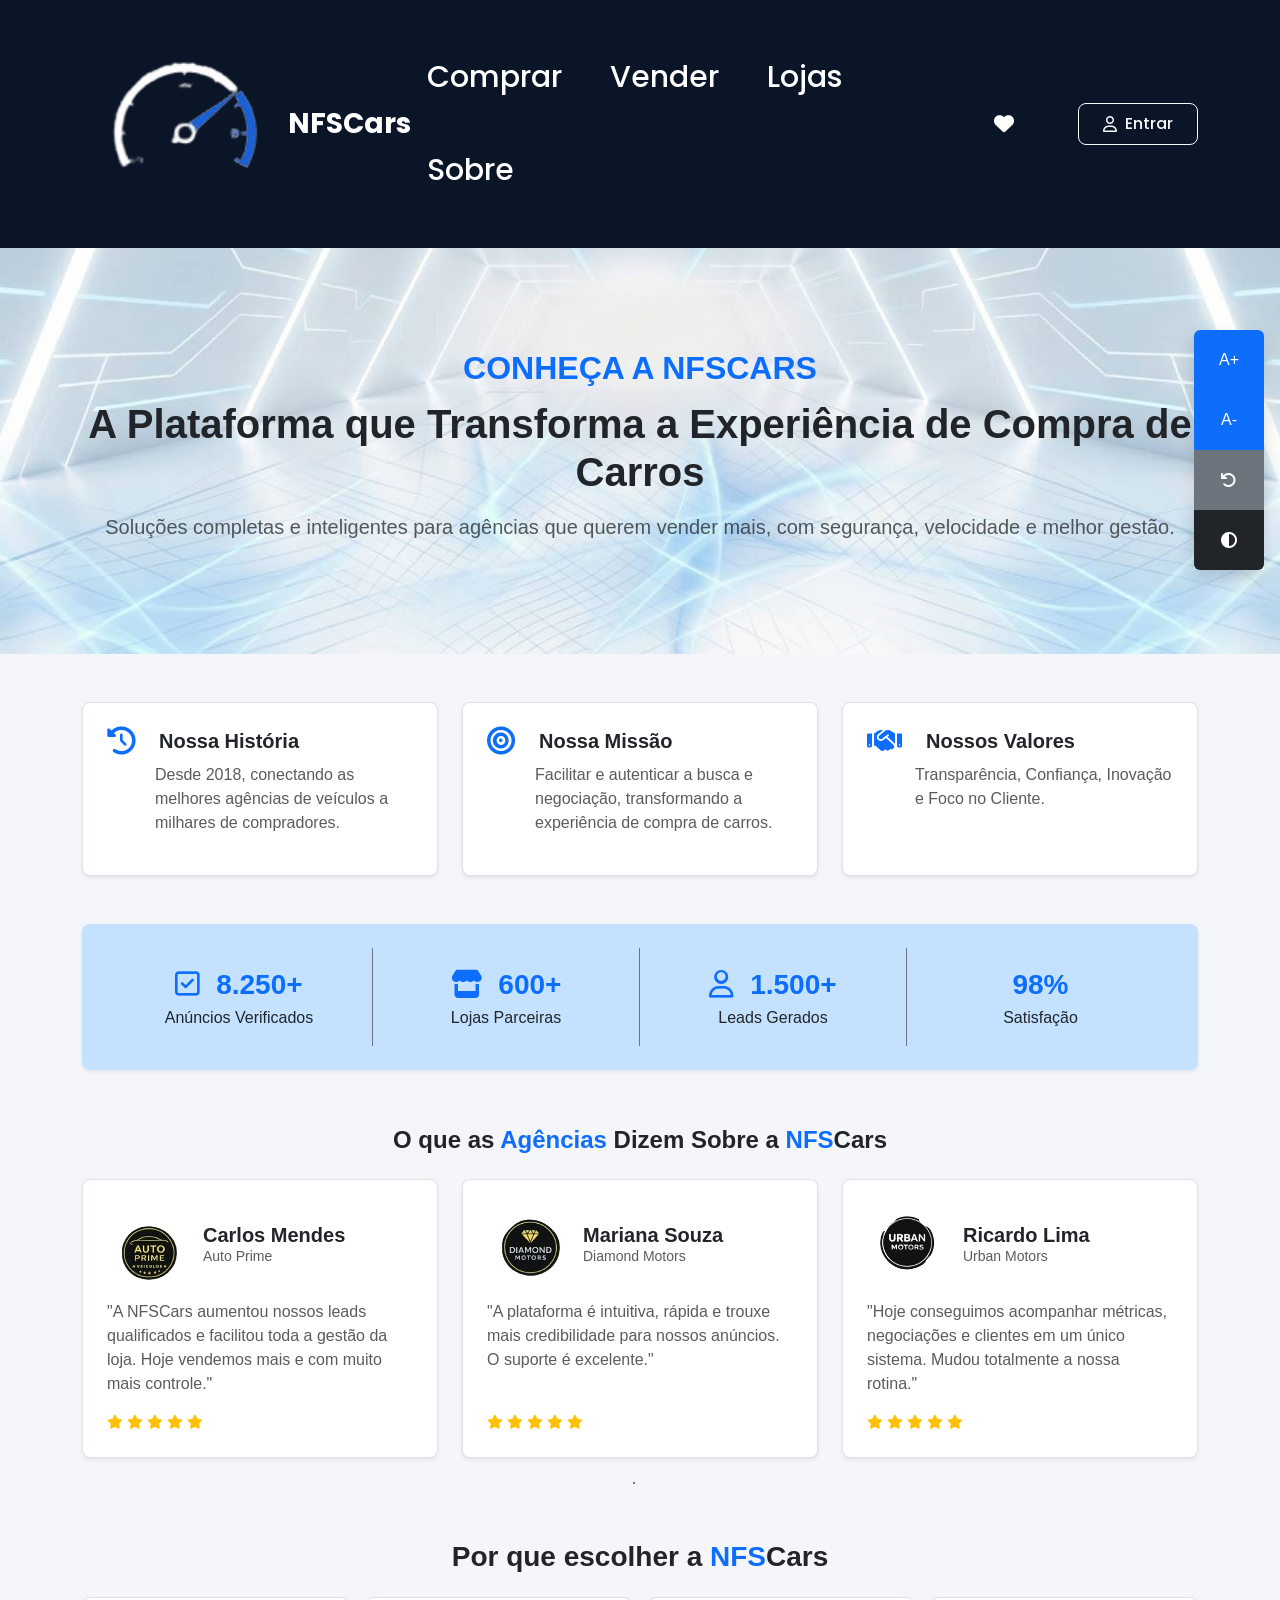
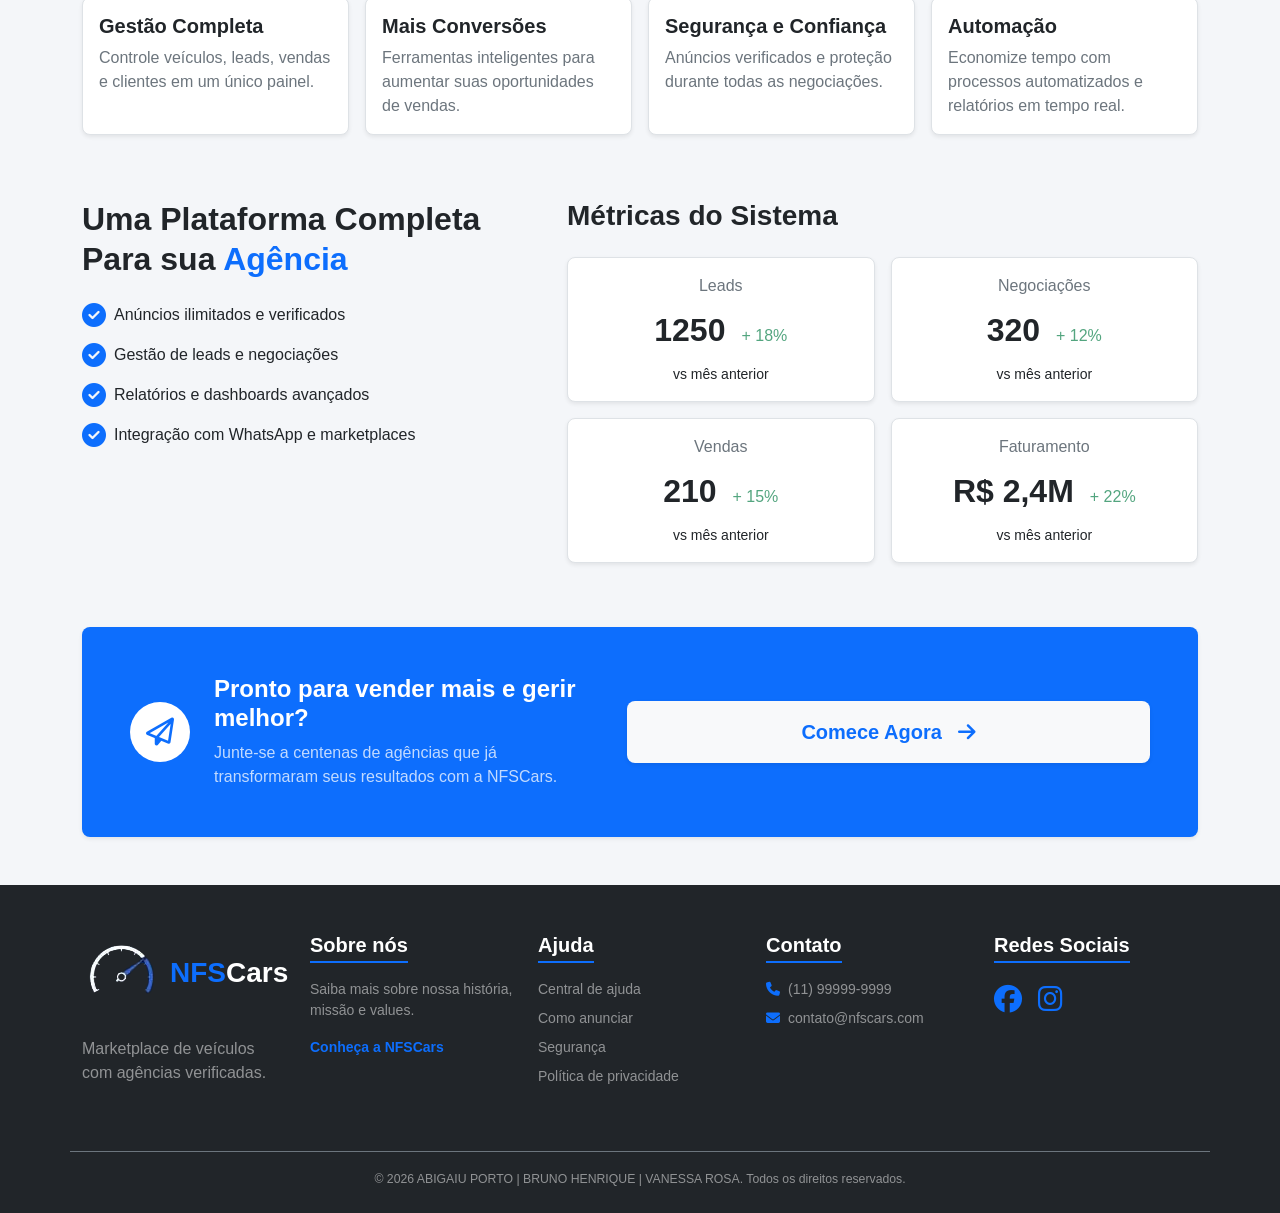
<file: sobre.html>
﻿<!DOCTYPE html>
<html lang="pt-BR">

<head>
    <meta charset="UTF-8">
    <meta name="viewport" content="width=device-width, initial-scale=1.0">
    <title>NFSCars - Sobre Nós</title>
    <link href="bootstrap/css/bootstrap.min.css" rel="stylesheet">
    <link rel="stylesheet" href="https://cdnjs.cloudflare.com/ajax/libs/font-awesome/6.4.2/css/all.min.css">
    <link rel="stylesheet" href="styles/meu.css">
    <!-- Script de acessibilidade com defer para não bloquear a renderização -->
    <script src="./meu.js" defer></script>
</head>

<body>

    <!-- Skip link: pula navbar e vai direto ao conteúdo (acessibilidade por teclado) -->
    <a href="#conteudo-principal" class="skip-link visually-hidden-focusable btn btn-primary position-absolute top-0 start-0 m-2">
        Pular para o conteúdo principal
    </a>

    <!-- =====================================================================
         BARRA DE ACESSIBILIDADE — flutuante, controlada pelo meu.js
         ===================================================================== -->
    <div id="barra-acessibilidade" role="region" aria-label="Ferramentas de Acessibilidade"
         class="position-fixed top-50 end-0 translate-middle-y me-3 d-flex flex-column shadow overflow-hidden" style="z-index: 1050;">
        <button id="aumentarFonte" class="btn btn-primary rounded-top" aria-label="Aumentar tamanho do texto"> A+ </button>
        <button id="diminuirFonte" class="btn btn-primary" aria-label="Diminuir tamanho do texto"> A- </button>
        <button id="resetar" class="btn btn-secondary" aria-label="Resetar tamanho do texto"> 
            <i class="fa-solid fa-arrow-rotate-left" aria-hidden="true"></i>
        </button>
        <button id="contraste" class="btn btn-dark rounded-bottom" aria-label="Alternar alto contraste"> 
            <i class="fa-solid fa-circle-half-stroke" aria-hidden="true"></i> 
        </button>
    </div>
<header>
        <nav class="navbar navbar-expand-lg navbar-dark navbar-custom py-3" aria-label="Navegação Principal">
            <div class="container">
                <!-- Logotipo à esquerda -->
                <a class="navbar-brand d-flex align-items-center fw-bold fs-3 text-white" href="index.html">
                    <img src="img/Logo.png" alt="Logotipo NFSCars" class="me-2">
                    <span>NFS<span class="text-primary">Cars</span></span>
                </a>

                <!-- Botão Hamburger para Mobile -->
                <button class="navbar-toggler" type="button" data-bs-toggle="collapse" data-bs-target="#navbarNav"
                    aria-controls="navbarNav" aria-expanded="false" aria-label="Alternar menu de navegação">
                    <span class="navbar-toggler-icon"></span>
                </button>

                <!-- Itens alinhados à direita com espaçamento expandido -->
                <div class="collapse navbar-collapse" id="navbarNav">
                    <div class="d-flex flex-column flex-lg-row align-items-lg-center ms-auto gap-5 mt-3 mt-lg-0">
                        
                        <!-- Links do Menu (Espaçamento maior entre eles) -->
                        <ul class="navbar-nav flex-row flex-wrap gap-5 mb-0">
                            <li class="nav-item"><a class="nav-link text-white fw-medium p-0" href="index.html">Comprar</a></li>
                            <li class="nav-item"><a class="nav-link text-white fw-medium p-0" href="cadastroVeiculo.html">Vender</a></li>
                            <li class="nav-item"><a class="nav-link text-white fw-medium p-0" href="lojista.html">Lojas</a></li>
                            <li class="nav-item"><a class="nav-link active fw-medium p-0" href="sobre.html" aria-current="page">Sobre</a></li>
                        </ul>

                        <!-- Ícone de Favoritos (Coração) -->
                        <a href="login.html" class="text-white fs-5 d-flex align-items-center text-decoration-none mx-lg-2" aria-label="Meus Favoritos">
                            <i class="fa-solid fa-heart" aria-hidden="true"></i>
                        </a>

                        <!-- Botão Entrar -->
                        <a href="login.html" class="btn btn-outline-light px-4 py-2 d-inline-flex align-items-center gap-2 rounded-3 text-decoration-none fw-medium ms-lg-2">
                            <i class="fa-regular fa-user" aria-hidden="true"></i> Entrar
                        </a>
                        
                    </div>
                </div>
            </div>
        </nav>
    </header>

    <!-- id + tabindex="-1": permite que o skip link mova o foco para o conteúdo -->
    <main id="conteudo-principal" tabindex="-1">
        <!-- Seção Hero -->
        <section class="text-center py-5 px-3 hero-bg-imagem" aria-label="Apresentação institucional">
            <div class="container py-3 py-md-5">
                <span class="text-primary fw-bold text-uppercase small d-block mb-2 fs-2">Conheça a NFSCars</span>
                <h1 class="fw-bold mb-3 text-dark mx-auto display-6">A Plataforma que Transforma a Experiência de Compra de Carros</h1>
                <p class="text-muted mx-auto fs-5 text-secondary">
                    Soluções completas e inteligentes para agências que querem vender mais, com segurança, velocidade e melhor gestão.
                </p>
            </div>
        </section>

        <!-- Seção História, Missão e Valores -->
        <section class="container my-5" aria-label="Nossa história e diretrizes">
            <div class="row g-4">
                <div class="col-12 col-md-4">
                    <div class="card p-4 border rounded-3 bg-white h-100 shadow-sm">
                        <div class="d-flex align-items-center gap-2 mb-2">
                            <i class="fa-solid fa-clock-rotate-left text-primary fs-3" aria-hidden="true"></i>
                            <h2 class="fs-5 fw-bold text-dark ps-3 m-0">Nossa História</h2>
                        </div>
                        <p class="text-muted small ps-5 fs-6">Desde 2018, conectando as melhores agências de veículos a milhares de compradores.</p>
                    </div>
                </div>
                <div class="col-12 col-md-4">
                    <div class="card p-4 border rounded-3 bg-white h-100 shadow-sm">
                        <div class="d-flex align-items-center gap-2 mb-2">
                            <i class="fa-solid fa-bullseye fs-3 text-primary" aria-hidden="true"></i>
                            <h2 class="fs-5 fw-bold text-dark ps-3 m-0">Nossa Missão</h2>
                        </div>
                        <p class="text-muted small ps-5 fs-6">Facilitar e autenticar a busca e negociação, transformando a experiência de compra de carros.</p>
                    </div>
                </div>
                <div class="col-12 col-md-4">
                    <div class="card p-4 border rounded-3 bg-white h-100 shadow-sm">
                        <div class="d-flex align-items-center gap-2 mb-2">
                            <i class="fa-solid fa-handshake text-primary fs-3" aria-hidden="true"></i>
                            <h2 class="fs-5 fw-bold text-dark ps-3 m-0">Nossos Valores</h2>
                        </div>
                        <p class="text-muted small ps-5 fs-6">Transparência, Confiança, Inovação e Foco no Cliente.</p>
                    </div>
                </div>
            </div>
        </section>

        <!-- Seção Estatísticas -->
        <section class="container my-5" aria-labelledby="estatisticas-site">
            <h2 id="estatisticas-site" class="visually-hidden">Estatísticas da plataforma</h2>

            <div class="row g-0 rounded-3 shadow-sm text-center p-3 p-md-4 bg-estatisticas">
                <div class="col-6 col-md-3 py-3 border-end border-secondary">
                    <div class="fs-3 fw-bold text-primary">
                        <i class="fa-regular fa-square-check me-2" aria-hidden="true"></i>
                        <span>8.250+</span>
                    </div>
                    <p class="mb-0 text-dark fs-6">Anúncios Verificados</p>
                </div>

                <div class="col-6 col-md-3 py-3 border-end border-secondary">
                    <div class="fs-3 fw-bold text-primary">
                        <i class="fa-solid fa-store me-2" aria-hidden="true"></i>
                        <span>600+</span>
                    </div>
                    <p class="mb-0 text-dark fs-6">Lojas Parceiras</p>
                </div>

                <div class="col-6 col-md-3 py-3 border-end border-secondary">
                    <div class="fs-3 fw-bold text-primary">
                        <i class="fa-regular fa-user me-2" aria-hidden="true"></i>
                        <span>1.500+</span>
                    </div>
                    <p class="mb-0 text-dark fs-6">Leads Gerados</p>
                </div>

                <div class="col-6 col-md-3 py-3">
                    <div class="fs-3 fw-bold text-primary">
                        <span>98%</span>
                    </div>
                    <p class="mb-0 text-dark fs-6">Satisfação</p>
                </div>
            </div>
        </section>

        <!-- Seção Depoimentos -->
        <section class="container my-5 py-2" aria-labelledby="titulo-depoimentos">
            <h2 id="titulo-depoimentos" class="fs-4 fw-bold text-center mb-4 text-dark px-3">
                O que as <span class="text-primary">Agências</span> Dizem Sobre a <span class="text-primary">NFS</span>Cars
            </h2>
            
            <div class="row g-4">
                <!-- CARD 1: CARLOS MENDES -->
                <div class="col-12 col-md-4">
                    <div class="card p-4 border rounded-3 bg-white h-100 shadow-sm d-flex flex-column justify-content-between">
                        <div>
                            <div class="d-flex align-items-center gap-3 mb-3">
                                <img src="img/auto-prime.png" alt="logo Auto Prime" class="rounded-circle">
                                <div class="d-flex flex-column justify-content-center">
                                    <strong class="text-dark d-block fw-bold fs-5 lh-sm">Carlos Mendes</strong>
                                    <span class="text-muted small lh-sm">Auto Prime</span>
                                </div>
                            </div>
                            <p class="text-muted mb-3 fs-6">
                                "A NFSCars aumentou nossos leads qualificados e facilitou toda a gestão da loja. Hoje vendemos mais e com muito mais controle."
                            </p>
                        </div>
                        <div class="text-warning small" aria-label="Avaliação: 5 de 5 estrelas" role="img">
                            <i class="fa-solid fa-star" aria-hidden="true"></i>
                            <i class="fa-solid fa-star" aria-hidden="true"></i>
                            <i class="fa-solid fa-star" aria-hidden="true"></i>
                            <i class="fa-solid fa-star" aria-hidden="true"></i>
                            <i class="fa-solid fa-star" aria-hidden="true"></i>
                        </div>
                    </div>
                </div>

                <!-- CARD 2: MARIANA SOUZA -->
                <div class="col-12 col-md-4">
                    <div class="card p-4 border rounded-3 bg-white h-100 shadow-sm d-flex flex-column justify-content-between">
                        <div>
                            <div class="d-flex align-items-center gap-3 mb-3">
                                <img src="img/diamond-motors.png" alt="logo DIAMOND MOTORS" class="rounded-circle">
                                <div class="d-flex flex-column justify-content-center">
                                    <strong class="text-dark d-block fw-bold fs-5 lh-sm">Mariana Souza</strong>
                                    <span class="text-muted small lh-sm">Diamond Motors</span>
                                </div>
                            </div>
                            <p class="text-muted mb-3 fs-6">
                                "A plataforma é intuitiva, rápida e trouxe mais credibilidade para nossos anúncios. O suporte é excelente."
                            </p>
                        </div>
                        <div class="text-warning small" aria-label="Avaliação: 5 de 5 estrelas" role="img">
                            <i class="fa-solid fa-star" aria-hidden="true"></i>
                            <i class="fa-solid fa-star" aria-hidden="true"></i>
                            <i class="fa-solid fa-star" aria-hidden="true"></i>
                            <i class="fa-solid fa-star" aria-hidden="true"></i>
                            <i class="fa-solid fa-star" aria-hidden="true"></i>
                        </div>
                    </div>
                </div>

                <!-- CARD 3: RICARDO LIMA -->
                <div class="col-12 col-md-4">
                    <div class="card p-4 border rounded-3 bg-white h-100 shadow-sm d-flex flex-column justify-content-between">
                        <div>
                            <div class="d-flex align-items-center gap-3 mb-3">
                                <img src="img/urban-motors.png" alt="LOGO URBAN MOTOS" class="rounded-circle">
                                <div class="d-flex flex-column justify-content-center">
                                    <strong class="text-dark d-block fw-bold fs-5 lh-sm">Ricardo Lima</strong>
                                    <span class="text-muted small lh-sm">Urban Motors</span>
                                </div>
                            </div>
                            <p class="text-muted mb-3 fs-6">
                                "Hoje conseguimos acompanhar métricas, negociações e clientes em um único sistema. Mudou totalmente a nossa rotina."
                            </p>
                        </div>
                        <div class="text-warning small" aria-label="Avaliação: 5 de 5 estrelas" role="img">
                            <i class="fa-solid fa-star" aria-hidden="true"></i>
                            <i class="fa-solid fa-star" aria-hidden="true"></i>
                            <i class="fa-solid fa-star" aria-hidden="true"></i>
                            <i class="fa-solid fa-star" aria-hidden="true"></i>
                            <i class="fa-solid fa-star" aria-hidden="true"></i>
                        </div>
                    </div>
                </div>
            </div>

            <!-- Indicadores do Carrossel Dinâmico -->
            <div class="text-center mt-4 gap-1 d-flex justify-content-center" role="group" aria-label="Controles dos depoimentos">
                <button class="dot-carousel btn p-0 active" aria-label="Ir para o slide 1" aria-current="true"></button>
                <button class="dot-carousel btn p-0" aria-label="Ir para o slide 2"></button>
                <button class="dot-carousel btn p-0" aria-label="Ir para o slide 3"></button>
            </div>
        </section>

        <!-- Seção Por que escolher -->
        <section class="container my-5" aria-labelledby="titulo-por-que-escolher">
            <h2 id="titulo-por-que-escolher" class="fs-3 fw-bold text-center mb-4 text-dark">
                Por que escolher a <span class="text-primary">NFS</span>Cars
            </h2>
            
            <div class="row g-3">
                <div class="col-12 col-sm-6 col-lg-3">
                    <div class="card p-3 border rounded-3 bg-white h-100 shadow-sm">
                        <h3 class="fs-5 fw-bold text-dark mb-2">Gestão Completa</h3>
                        <p class="text-secondary m-0 fs-6">Controle veículos, leads, vendas e clientes em um único painel.</p>
                    </div>
                </div>
                <div class="col-12 col-sm-6 col-lg-3">
                    <div class="card p-3 border rounded-3 bg-white h-100 shadow-sm">
                        <h3 class="fs-5 fw-bold text-dark mb-2">Mais Conversões</h3>
                        <p class="text-secondary m-0 fs-6">Ferramentas inteligentes para aumentar suas oportunidades de vendas.</p>
                    </div>
                </div>
                <div class="col-12 col-sm-6 col-lg-3">
                    <div class="card p-3 border rounded-3 bg-white h-100 shadow-sm">
                        <h3 class="fs-5 fw-bold text-dark mb-2">Segurança e Confiança</h3>
                        <p class="text-secondary m-0 fs-6">Anúncios verificados e proteção durante todas as negociações.</p>
                    </div>
                </div>
                <div class="col-12 col-sm-6 col-lg-3">
                    <div class="card p-3 border rounded-3 bg-white h-100 shadow-sm">
                        <h3 class="fs-5 fw-bold text-dark mb-2">Automação</h3>
                        <p class="text-secondary m-0 fs-6">Economize tempo com processos automatizados e relatórios em tempo real.</p>
                    </div>
                </div>
            </div>
        </section>

        <!-- Seção Recursos e Métricas -->
        <section class="container my-5 py-3" aria-label="Recursos e Métricas da Plataforma">
            <div class="row g-4 g-lg-5 align-items-start">
                <div class="col-12 col-md-5">
                    <h2 class="fs-2 fw-bold mb-4 text-dark lh-sm">
                        Uma Plataforma Completa<br>Para sua <span class="text-primary">Agência</span>
                    </h2>
                    
                    <ul class="list-unstyled d-flex flex-column gap-3 text-dark fs-6 fw-normal">
                        <li class="d-flex align-items-center gap-2">
                            <i class="fa-solid fa-circle-check text-primary fs-4" aria-hidden="true"></i> 
                            <span>Anúncios ilimitados e verificados</span>
                        </li>
                        <li class="d-flex align-items-center gap-2">
                            <i class="fa-solid fa-circle-check text-primary fs-4" aria-hidden="true"></i> 
                            <span>Gestão de leads e negociações</span>
                        </li>
                        <li class="d-flex align-items-center gap-2">
                            <i class="fa-solid fa-circle-check text-primary fs-4" aria-hidden="true"></i> 
                            <span>Relatórios e dashboards avançados</span>
                        </li>
                        <li class="d-flex align-items-center gap-2">
                            <i class="fa-solid fa-circle-check text-primary fs-4" aria-hidden="true"></i> 
                            <span>Integração com WhatsApp e marketplaces</span>
                        </li>
                    </ul>
                </div>
                
                <div class="col-12 col-md-7" role="region" aria-label="Painel de Métricas do Sistema">
                    <h3 class="fs-3 fw-bold text-dark mb-4">Métricas do Sistema</h3>
                    
                    <div class="row g-3">
                        <div class="col-12 col-sm-6">
                            <div class="card p-3 border bg-white rounded-3 shadow-sm text-center" 
                                 role="group" aria-label="Métrica de Leads: 1250 ativos, aumento de 18% em relação ao mês anterior">
                                <span class="text-secondary d-block mb-3 fs-6">Leads</span>
                                <div class="d-flex align-items-baseline justify-content-center gap-3 mb-3">
                                    <strong class="fs-2 text-dark fw-bold m-0 lh-1">1250</strong>
                                    <span class="text-success fw-normal fs-6 text-opacity-75">+ 18%</span>
                                </div>
                                <span class="text-dark small d-block">vs mês anterior</span>
                            </div>
                        </div>
                        
                        <div class="col-12 col-sm-6">
                            <div class="card p-3 border bg-white rounded-3 shadow-sm text-center"
                                 role="group" aria-label="Métrica de Negociações: 320 em andamento, aumento de 12% em relação ao mês anterior">
                                <span class="text-secondary d-block mb-3 fs-6">Negociações</span>
                                <div class="d-flex align-items-baseline justify-content-center gap-3 mb-3">
                                    <strong class="fs-2 text-dark fw-bold m-0 lh-1">320</strong>
                                    <span class="text-success fw-normal fs-6 text-opacity-75">+ 12%</span>
                                </div>
                                <span class="text-dark small d-block">vs mês anterior</span>
                            </div>
                        </div>
                        
                        <div class="col-12 col-sm-6">
                            <div class="card p-3 border bg-white rounded-3 shadow-sm text-center"
                                 role="group" aria-label="Métrica de Vendas: 210 concretizadas, aumento de 15% em relação ao mês anterior">
                                <span class="text-secondary d-block mb-3 fs-6">Vendas</span>
                                <div class="d-flex align-items-baseline justify-content-center gap-3 mb-3">
                                    <strong class="fs-2 text-dark fw-bold m-0 lh-1">210</strong>
                                    <span class="text-success fw-normal fs-6 text-opacity-75">+ 15%</span>
                                </div>
                                <span class="text-dark small d-block">vs mês anterior</span>
                            </div>
                        </div>
                        
                        <div class="col-12 col-sm-6">
                            <div class="card p-3 border bg-white rounded-3 shadow-sm text-center"
                                 role="group" aria-label="Métrica de Faturamento: R$ 2,4 milhões, aumento de 22% em relação ao mês anterior">
                                <span class="text-secondary d-block mb-3 fs-6">Faturamento</span>
                                <div class="d-flex align-items-baseline justify-content-center gap-3 mb-3">
                                    <strong class="fs-2 text-dark fw-bold m-0 lh-1">R$ 2,4M</strong>
                                    <span class="text-success fw-normal fs-6 text-opacity-75">+ 22%</span>
                                </div>
                                <span class="text-dark small d-block">vs mês anterior</span>
                            </div>
                        </div>
                    </div>
                </div>
            </div>
        </section>

        <!-- Seção CTA (Call To Action) — bloco azul incentivando o cadastro -->
        <section class="container my-5" aria-label="Chamada para ação">
            <div class="text-white bg-primary p-4 p-md-5 d-flex flex-column flex-md-row justify-content-between align-items-center gap-4 shadow-sm rounded-3">
                <div class="d-flex flex-column flex-sm-row align-items-center gap-4 text-center text-sm-start">
                    <div class="bg-white rounded-circle d-flex align-items-center justify-content-center flex-shrink-0 p-3 fs-3" style="width: 60px; height: 60px;">
                        <i class="fa-regular fa-paper-plane text-primary" aria-hidden="true"></i>
                    </div>
                    <div>
                        <h2 class="fw-bold m-0 mb-2 fs-4 text-white">Pronto para vender mais e gerir melhor?</h2>
                        <p class="m-0 text-white text-opacity-75 fs-6 w-100 lh-base">
                            Junte-se a centenas de agências que já transformaram seus resultados com a NFSCars.
                        </p>
                    </div>
                </div>
                <a href="cadastro.html" class="btn btn-light text-primary px-4 py-3 text-nowrap fw-bold fs-5 shadow-sm border-0 d-flex align-items-center justify-content-center gap-3 w-75 w-md-auto rounded-3">
                    Comece Agora 
                    <i class="fa-solid fa-arrow-right fs-5" aria-hidden="true"></i>
                </a>
            </div>
        </section>
    </main>

    <!-- =====================================================================
         FOOTER — Rodapé da página Sobre (usa bg-dark ao invés da classe customizada)
         ===================================================================== -->
    <footer class="bg-dark text-white pt-5 pb-4">
        <div class="container">
            <div class="row g-4 row-cols-1 row-cols-sm-2 row-cols-md-3 row-cols-lg-5 justify-content-between">
                
                <div class="col">
                    <div class="mb-4">
                        <div class="d-flex align-items-center gap-2">
                            <img src="img/logo-footer.png" alt="Logotipo alternativo NFSCars" class="img-fluid">
                            <span class="fw-bold fs-3 text-white"><span class="text-primary">NFS</span>Cars</span>
                        </div>
                    </div>
                    <p class="text-white-50 fs-6 lh-base m-0">
                        Marketplace de veículos com agências verificadas.
                    </p>
                </div>

                <div class="col">
                    <nav aria-label="Menu Institucional">
                        <h3 class="fw-bold fs-5 text-white mb-3 pb-1 border-bottom border-primary border-2 d-inline-block">Sobre nós</h3>
                        <p class="text-white-50 small mb-3">
                            Saiba mais sobre nossa história, missão e values.
                        </p>
                        <a href="sobre.html" class="text-primary small fw-semibold text-decoration-none d-block" aria-label="Conheça mais detalhes sobre a empresa NFSCars">
                            Conheça a NFSCars
                        </a>
                    </nav>
                </div>

                <div class="col">
                    <nav aria-label="Menu de Ajuda e Suporte">
                        <h3 class="fw-bold fs-5 text-white mb-3 pb-1 border-bottom border-primary border-2 d-inline-block">Ajuda</h3>
                        <ul class="list-unstyled small d-flex flex-column gap-2">
                            <li><a href="login.html" class="text-white-50 text-decoration-none">Central de ajuda</a></li>
                            <li><a href="cadastroVeiculo.html" class="text-white-50 text-decoration-none">Como anunciar</a></li>
                            <li><a href="admin.html" class="text-white-50 text-decoration-none">Segurança</a></li>
                            <li><a href="sobre.html" class="text-white-50 text-decoration-none">Política de privacidade</a></li>
                        </ul>
                    </nav>
                </div>

                <div class="col">
                    <nav aria-label="Informações de Contato">
                        <h3 class="fw-bold fs-5 text-white mb-3 pb-1 border-bottom border-primary border-2 d-inline-block">Contato</h3>
                        <ul class="list-unstyled small d-flex flex-column gap-2 text-white-50">
                            <li class="d-flex align-items-center gap-2">
                                <i class="fa-solid fa-phone text-primary" aria-hidden="true"></i>
                                <span>(11) 99999-9999</span>
                            </li>
                            <li class="d-flex align-items-center gap-2">
                                <i class="fa-solid fa-envelope text-primary" aria-hidden="true"></i>
                                <span class="text-break">contato@nfscars.com</span>
                            </li>
                        </ul>
                    </nav>
                </div>

                <div class="col">
                    <nav aria-label="Redes Sociais Oficiais">
                        <h3 class="fw-bold fs-5 text-white mb-3 pb-1 border-bottom border-primary border-2 d-inline-block">Redes Sociais</h3>
                        <div class="d-flex gap-3">
                            <a href="index.html" class="text-primary fs-3 text-decoration-none" aria-label="Ir para a nossa página oficial do Facebook">
                                <i class="fa-brands fa-facebook" aria-hidden="true"></i>
                            </a>
                            <a href="index.html" class="text-primary fs-3 text-decoration-none" aria-label="Ir para o nosso perfil oficial do Instagram">
                                <i class="fa-brands fa-instagram" aria-hidden="true"></i>
                            </a>
                        </div>
                    </nav>
                </div>

            </div>

            <div class="row mt-5 pt-3 border-top border-secondary">
                <div class="col-12 text-center text-white-50 small">
                    <small>&copy; 2026 ABIGAIU PORTO | BRUNO HENRIQUE | VANESSA ROSA. Todos os direitos reservados.</small>
                </div>
            </div>
        </div>
    </footer>

    <script src="bootstrap/js/bootstrap.bundle.min.js"></script>
</body>

</html>
</file>
<file: styles/meu.css>
@charset "UTF-8";
/* Importa a fonte Poppins do Google Fonts em todos os pesos e estilos */
@import url('https://fonts.googleapis.com/css2?family=Poppins:ital,wght@0,100;0,200;0,300;0,400;0,500;0,600;0,700;0,800;0,900;1,100;1,200;1,300;1,400;1,500;1,600;1,700;1,800;1,900&display=swap');

/* =====================================================================
   RESET GLOBAL
   Remove margens e paddings padrão do navegador em todos os elementos
   e garante que bordas e paddings sejam incluídos no tamanho total
   ===================================================================== */
* {
    margin: 0;
    padding: 0;
    box-sizing: border-box;
}

/* =====================================================================
   VARIÁVEIS GLOBAIS (CORES PRINCIPAIS)
   Definidas aqui para facilitar reutilização e manutenção das cores
   ===================================================================== */
:root {
    --bg-dark-blue: #0b1528;  /* Azul escuro — usado no fundo da navbar e footer */
    --btn-blue: var(--btn-blue);      /* Azul vibrante — cor primária de botões e destaques */
    --text-gray: #7a828a;     /* Cinza — texto secundário e legendas */

    --topbar-h: 62px;   /* Altura da barra superior do painel admin */
    --sidebar-w: 168px; /* Largura da barra lateral do painel admin */

    --acess-width: 70px;   /* Largura da barra de acessibilidade */
    --acess-height: 60px;  /* Altura dos botões de acessibilidade */
    --contraste-bg: #000;  /* Preto absoluto para fundo */
    --contraste-text: #fff; /* Branco absoluto para texto */
}

/* =====================================================================
   BODY
   Fundo cinza claro e fonte padrão para toda a aplicação
   ===================================================================== */
body {
    background-color: #f4f6f9;
    font-family: Arial, sans-serif;
}

/* =====================================================================
   NAVBAR (BARRA DE NAVEGAÇÃO)
   ===================================================================== */

/* Fundo escuro da navbar com a fonte Poppins */
.navbar-custom {
    background-color: var(--bg-dark-blue);
    font-family: 'poppins';
}

/* Logo e nome da marca dentro da navbar */
.navbar-brand {
    /* Título em negrito itálico ao lado do logo */
    h2 {
        font-size: 1em !important;
        font-weight: bold;
        font-style: italic;
    }

    /* Imagem do logo com tamanho definido */
    img {
        margin: 1em !important;
        width: 150px;
        height: 150px;
    }

    /* Parte do nome da marca em azul (ex: "NFS") */
    span {
        color: var(--btn-blue) !important;
    }
}

/* Links da navbar em fonte maior */
.navbar-nav {
    font-size: 30px;
    font-family: 'poppins';
}

/* =====================================================================
   SEÇÃO DE BUSCA INICIAL (HERO)
   Bloco principal da home com fundo escurecido e campo de busca
   ===================================================================== */
.busca-inicial {
    width: 90%;
    /* Gradiente escuro sobre imagem de fundo para melhorar legibilidade */
    background: linear-gradient(rgba(11, 21, 40, 0.6), rgba(11, 21, 40, 0.7)), url('../img/image.png') no-repeat center;
    background-size: cover;
    padding: 3em;
    color: #ffffff;

    /* Labels do formulário em branco para contrastar com o fundo escuro */
    label {
        color: white !important;
    }
}

/* Botão de busca azul */
.btn-search {
    background-color: var(--btn-blue);
    color: white;
    font-weight: bold;
}

/* Escurece o botão de busca ao passar o mouse */
.btn-search:hover {
    background-color: #004bd6;
    color: white;
}

/* =====================================================================
   SIDEBAR DE FILTROS (LATERAL DE BUSCA)
   Painel branco com sombra suave para filtros de veículos
   ===================================================================== */
.filter-sidebar {
    background-color: #ffffff;
    border-radius: 8px;
    padding: 20px;
    box-shadow: 0 2px 4px rgba(0, 0, 0, 0.05);
}

/* =====================================================================
   CARD DE VEÍCULO
   Container de cada anúncio na listagem
   ===================================================================== */
.car-card {
    background-color: #ffffff;
    border-radius: 8px;
    overflow: hidden;                 /* Garante que imagem não vaze do arredondamento */
    box-shadow: 0 2px 4px rgba(0, 0, 0, 0.05);
    transition: transform 0.2s;       /* Animação suave ao interagir */
    position: relative;               /* Necessário para posicionar ícones sobre o card */
}

/* =====================================================================
   FORMULÁRIO INICIAL (BUSCA)
   Unifica o tamanho dos campos do formulário da home
   ===================================================================== */
#form-inicio {
    select, input, button {
        font-size: 1em !important;
        padding: 10px;
    }
}

/* Container da listagem de anúncios ocupa 90% da largura */
.anuncios {
    width: 90%;
}

/* =====================================================================
   ÍCONE DE FAVORITAR
   Coração posicionado no canto superior direito da imagem do veículo
   ===================================================================== */
.favorite-icon {
    position: absolute;
    top: 15px;
    right: 15px;
    background: rgba(255, 255, 255, 0.8); /* Fundo branco semitransparente */
    border-radius: 50%;
    padding: 5px 10px;
    color: #dc3545;  /* Vermelho padrão do coração */
    cursor: pointer;
    z-index: 10;     /* Fica acima da imagem */
}

/* =====================================================================
   BADGE SOBRE A IMAGEM
   Etiqueta pequena (ex: "Novo" / "Usado") no canto inferior esquerdo
   ===================================================================== */
.img-badge {
    position: absolute;
    bottom: 10px;
    left: 10px;
    background: rgba(0, 0, 0, 0.6);
    color: white;
    font-size: 12px;
    padding: 2px 6px;
    border-radius: 4px;
}

/* =====================================================================
   FOOTER (RODAPÉ)
   ===================================================================== */

/* Fundo escuro com texto branco e espaçamento generoso */
footer {
    background-color: var(--bg-dark-blue);
    color: #ffffff;
    padding: 40px 0 20px 0;
    font-size: 1em;
}

/* Links do footer em cinza claro, sem sublinhado */
footer a {
    color: #ced4da;
    text-decoration: none;
}

/* Links do footer ficam brancos ao passar o mouse */
footer a:hover {
    color: #ffffff;
}

/* =====================================================================
   UTILITÁRIOS GERAIS
   Classes de uso recorrente em várias páginas
   ===================================================================== */

/* Fundo azul escuro reutilizável (navbar, footer, etc.) */
.bg-custom-dark {
    background-color: var(--bg-dark-blue);
}

/* Link de navegação branco e negrito */
.nav-link-custom {
    color: #ffffff;
    font-weight: 600;
    text-decoration: none;
}

/* Link fica azul ao passar o mouse ou receber foco */
.nav-link-custom:hover,
.nav-link-custom:focus {
    color: var(--btn-blue);
    text-decoration: none;
}

/* Texto em azul primário (ex: parte do nome da marca) */
.brand-highlight {
    color: var(--btn-blue);
}

/* Logo pequeno inline com tamanho fixo e objeto contido */
.brand-logo {
    display: inline-block;
    width: 46px;
    height: 46px;
    object-fit: contain;
}

/* Botão de favoritos na navbar com borda discreta */
.btn-navbar-heart {
    border-color: rgba(255, 255, 255, 0.2);
}

/* Título de seção no footer */
.footer-heading {
    color: #ffffff;
    font-size: 1.1rem;
    font-weight: 600;
}

/* =====================================================================
   PÁGINAS DE LOGIN E CADASTRO
   Containers centralizados com sombra suave
   ===================================================================== */

/* Propriedades visuais compartilhadas entre login e cadastro */
.login-container,
.cadastro-container {
    background-color: #ffffff;
    border-radius: 12px;
    box-shadow: 0 4px 12px rgba(0, 0, 0, 0.05);
}

/* Container do login com largura máxima menor */
.login-container {
    padding: 50px;
    max-width: 700px;
    margin: 50px auto;
}

/* Container do cadastro ligeiramente mais largo */
.cadastro-container {
    padding: 50px;
    max-width: 760px;
    margin: 50px auto;
}

/* Destaque azul nos inputs ao receber foco */
.form-control:focus,
.form-select:focus {
    border-color: var(--btn-blue);
    box-shadow: 0 0 0 0.25rem rgba(27, 102, 255, 0.2);
}

/* Botão azul principal (ex: "Entrar", "Cadastrar") */
.btn-brand-blue {
    background-color: var(--btn-blue);
    color: #ffffff;
    border: none;
    padding: 0.75rem 1rem;
    font-weight: 600;
}

/* Escurece o botão azul ao passar o mouse ou focar */
.btn-brand-blue:hover,
.btn-brand-blue:focus {
    background-color: #004bd6;
    color: #ffffff;
}

/* Botão de login social (Google, etc.) — estilo neutro com ícone */
.btn-social {
    border: 1px solid #dee2e6;
    background-color: #ffffff;
    font-weight: 500;
    padding: 10px 20px;
    border-radius: 8px;
    color: #4b5563;
    display: inline-flex;
    align-items: center;
    gap: 8px;
    text-decoration: none;
}

/* Leve fundo cinza ao interagir com botão social */
.btn-social:hover,
.btn-social:focus {
    background-color: #f8f9fa;
    color: #1f2937;
}

/* =====================================================================
   PAINEL ADMIN
   Variáveis de layout e componentes exclusivos da área administrativa
   ===================================================================== */

/* Fundo levemente acinzentado para o painel admin */
.admin-body {
    background: #f0f2f5;
    overflow-x: hidden; /* Evita scroll horizontal acidental */
}


/* ---- TOPBAR (barra superior fixa) ---- */
.adm-topbar {
    position: fixed;    /* Sempre visível no topo da tela */
    top: 0;
    left: 0;
    right: 0;
    height: var(--topbar-h);
    background: #0b111e;
    display: flex;
    align-items: center;
    padding: 0 1.5rem;
    z-index: 300;       /* Fica acima da sidebar e do conteúdo */
    gap: 2rem;
}

/* Logo + nome do sistema na topbar */
.adm-brand {
    display: flex;
    align-items: center;
    gap: 10px;
    text-decoration: none;
    flex-shrink: 0;
}

/* Ícone circular azul escuro do logo */
.adm-brand .brand-icon {
    width: 36px;
    height: 36px;
    background: #1e3a5f;
    border-radius: 50%;
    display: flex;
    align-items: center;
    justify-content: center;
    color: #3b82f6;
    font-size: 1.1rem;
}

/* Nome do sistema em branco e negrito */
.adm-brand-name {
    font-size: 1.4rem;
    font-weight: 800;
    color: #fff;
    letter-spacing: -0.5px;
}

/* Parte do nome em azul (ex: "Cars") */
.adm-brand-name span {
    color: #3b82f6;
}

/* Navegação central da topbar */
.adm-topnav {
    display: flex;
    gap: 0.5rem;
    flex: 1;
    justify-content: center;
}

/* Links da navegação superior */
.adm-topnav a {
    color: #e2e8f0;
    text-decoration: none;
    font-size: 1rem;
    font-weight: 600;
    padding: 0.4rem 1rem;
    border-radius: 6px;
    transition: background 0.15s;
}

/* Realce sutil ao passar o mouse nos links da topnav */
.adm-topnav a:hover {
    background: rgba(255, 255, 255, 0.08);
    color: #fff;
}

/* Botão "Sair" no canto direito da topbar */
.btn-sair {
    display: flex;
    align-items: center;
    gap: 6px;
    color: #cbd5e1;
    background: none;
    border: none;
    font-size: 0.95rem;
    font-weight: 600;
    cursor: pointer;
    flex-shrink: 0;
}

.btn-sair:hover {
    color: #fff;
}

/* ---- SIDEBAR (menu lateral fixo) ---- */
.adm-sidebar {
    position: fixed;
    top: var(--topbar-h);   /* Começa logo abaixo da topbar */
    left: 0;
    bottom: 0;
    width: var(--sidebar-w);
    background: #0b111e;
    display: flex;
    flex-direction: column;
    z-index: 200;
    overflow-y: auto; /* Scroll se houver muitos itens */
}

/* Cabeçalho de seção dentro da sidebar */
.sidebar-header {
    padding: 1rem 1rem 0.6rem;
    display: flex;
    align-items: center;
    gap: 8px;
    color: #94a3b8;
    font-size: 0.85rem;
    font-weight: 600;
}

/* Linha divisória sutil entre seções da sidebar */
.sidebar-divider {
    border: none;
    border-top: 1px solid rgba(255, 255, 255, 0.07);
    margin: 0;
}

/* Lista de navegação da sidebar */
.adm-nav {
    list-style: none;
    padding: 0.5rem 0;
    margin: 0;
    flex: 1;
}

/* Link de item de menu da sidebar */
.adm-nav li a {
    display: flex;
    align-items: center;
    gap: 9px;
    padding: 0.5rem 1rem;
    color: #94a3b8;
    text-decoration: none;
    font-size: 0.83rem;
    font-weight: 500;
    border-left: 3px solid transparent; /* Indicador azul aparece no item ativo */
    transition: background 0.15s, color 0.15s;
}

/* Hover no item de menu */
.adm-nav li a:hover {
    background: rgba(255, 255, 255, 0.05);
    color: #e2e8f0;
}

/* Item de menu ativo — fundo azul escuro e borda azul à esquerda */
.adm-nav li a.active {
    background: #1e3a5f;
    color: #fff;
    border-left-color: #3b82f6;
}

/* Ícone do item de menu com largura fixa para alinhamento */
.adm-nav li a i {
    width: 16px;
    text-align: center;
    font-size: 0.9rem;
}

/* Chevron (seta) de submenu alinhado à direita */
.adm-nav li a .chevron {
    margin-left: auto;
    font-size: 0.7rem;
}

/* Sub-itens de menu com recuo e tom mais apagado */
.adm-nav .sub-item a {
    padding-left: 2.2rem;
    font-size: 0.8rem;
    color: #64748b;
    border-left: 3px solid transparent;
}

.adm-nav .sub-item a:hover {
    color: #94a3b8;
}

/* Rodapé da sidebar com avatar e nome do usuário logado */
.adm-sidebar-footer {
    padding: 0.85rem 1rem;
    border-top: 1px solid rgba(255, 255, 255, 0.07);
    display: flex;
    align-items: center;
    gap: 10px;
    cursor: pointer;
}

/* Avatar circular do usuário */
.adm-avatar {
    width: 32px;
    height: 32px;
    border-radius: 50%;
    background: #3b82f6;
    display: flex;
    align-items: center;
    justify-content: center;
    color: #fff;
    font-size: 0.7rem;
    font-weight: 700;
    flex-shrink: 0;
}

/* Nome do usuário no rodapé da sidebar */
.adm-sidebar-footer span {
    color: #94a3b8;
    font-size: 0.82rem;
    flex: 1;
}

/* Ícone de engrenagem/configurações no rodapé da sidebar */
.adm-sidebar-footer i {
    color: #475569;
    font-size: 0.75rem;
}

/* ---- ÁREA DE CONTEÚDO PRINCIPAL ---- */
/* Desloca o conteúdo para não ficar atrás da sidebar/topbar */
.adm-content {
    margin-left: var(--sidebar-w);
    margin-top: var(--topbar-h);
    padding: 1.5rem;
    min-height: calc(100vh - var(--topbar-h));
}

/* ---- CARDS KPI (métricas do dashboard) ---- */
.kpi-card {
    background: #fff;
    border-radius: 10px;
    padding: 1rem 1.1rem;
    box-shadow: 0 1px 3px rgba(0, 0, 0, 0.07);
    display: flex;
    align-items: center;
    justify-content: space-between;
    gap: 0.75rem;
}

/* Coluna de texto do card KPI */
.kpi-left {
    flex: 1;
}

/* Rótulo acima do valor (ex: "Total de veículos") */
.kpi-label {
    font-size: 0.73rem;
    color: #64748b;
    margin-bottom: 4px;
}

/* Número grande em destaque */
.kpi-value {
    font-size: 1.5rem;
    font-weight: 700;
    color: #0f172a;
    line-height: 1.1;
    margin-bottom: 4px;
}

/* Indicador de variação (ex: "+12% este mês") */
.kpi-change {
    font-size: 0.71rem;
}

/* Variação positiva em verde */
.kpi-change.up {
    color: #16a34a;
}

/* Ícone quadrado colorido no canto direito do card KPI */
.kpi-icon-box {
    width: 38px;
    height: 38px;
    border-radius: 9px;
    display: flex;
    align-items: center;
    justify-content: center;
    font-size: 1.05rem;
    flex-shrink: 0;
}

/* ---- CARDS GENÉRICOS DO PAINEL ---- */
.adm-card {
    background: #fff;
    border-radius: 10px;
    box-shadow: 0 1px 3px rgba(0, 0, 0, 0.07);
    overflow: hidden;
}

/* Cabeçalho do card com linha divisória inferior */
.adm-card-header {
    padding: 0.85rem 1.25rem;
    border-bottom: 1px solid #f1f5f9;
    display: flex;
    align-items: center;
    gap: 0.6rem;
}

.adm-card-header h2 {
    font-size: 0.9rem;
    font-weight: 600;
    margin: 0;
}

/* ---- TABELAS DO PAINEL ---- */

/* Cabeçalho da tabela em maiúsculas com espaçamento de letras */
.adm-table thead th {
    font-size: 0.68rem;
    text-transform: uppercase;
    letter-spacing: 0.06em;
    color: #94a3b8;
    background: #fff;
    font-weight: 600;
    padding: 0.6rem 1rem;
    border-bottom: 1px solid #f1f5f9;
}

/* Células do corpo da tabela */
.adm-table tbody td {
    font-size: 0.82rem;
    padding: 0.65rem 1rem;
    vertical-align: middle;
    color: #1e293b;
    border-bottom: 1px solid #f8fafc;
}

/* Remove a borda da última linha da tabela */
.adm-table tbody tr:last-child td {
    border-bottom: none;
}

/* Badge amarelo para status "Pendente" */
.badge-pendente {
    background: #fef3c7;
    color: #92400e;
    font-size: 0.72rem;
    font-weight: 600;
    padding: 3px 10px;
    border-radius: 20px;
    white-space: nowrap;
}

/* ---- FEED DE ATIVIDADES ---- */

/* Item individual do feed de atividades */
.act-item {
    display: flex;
    gap: 0.65rem;
    padding: 0.65rem 1.1rem;
    border-bottom: 1px solid #f8fafc;
    align-items: flex-start;
}

/* Remove borda do último item do feed */
.act-item:last-child {
    border-bottom: none;
}

/* Bolinha colorida ao lado de cada atividade */
.act-dot {
    width: 30px;
    height: 30px;
    border-radius: 50%;
    display: flex;
    align-items: center;
    justify-content: center;
    font-size: 0.8rem;
    flex-shrink: 0;
    margin-top: 1px;
}

/* Texto descritivo da atividade */
.act-text {
    font-size: 0.78rem;
    color: #1e293b;
    line-height: 1.4;
}

/* Horário/data da atividade em cinza claro */
.act-time {
    font-size: 0.7rem;
    color: #94a3b8;
}

/* =====================================================================
   UTILITÁRIOS DO PAINEL ADMIN
   Classes auxiliares de tamanho e cor usadas em vários componentes
   ===================================================================== */

.stat-icon-circle {
    width: 40px;
    height: 40px;
}

/* Logo menor para o painel admin */
.brand-logo-admin {
    width: 36px;
    height: 36px;
    object-fit: contain;
}

/* Título e subtítulo da página no painel */
.page-title-admin {
    font-size: 1.3rem;
    color: #0f172a;
}

.page-subtitle-admin {
    font-size: 0.82rem;
}

/* Cores de fundo dos ícones KPI */
.kpi-icon-blue   { background: #dbeafe; } /* Azul claro */
.kpi-icon-amber  { background: #fef3c7; } /* Âmbar claro */
.kpi-icon-green  { background: #dcfce7; } /* Verde claro */
.kpi-icon-violet { background: #ede9fe; } /* Violeta claro */

/* Cor do ícone violeta */
.icon-violet {
    color: #7c3aed;
}

/* Valor KPI menor (para números com mais dígitos) */
.kpi-value-xl {
    font-size: 1.1rem;
}

/* Badge âmbar para metas pendentes */
.badge-pendente-meta {
    background: #fef3c7;
    color: #92400e;
    font-size: 0.72rem;
}

/* Link pequeno de texto (ex: "Ver todos") */
.text-link-small {
    font-size: 0.78rem;
}

/* Botões de ação compactos no painel */
.btn-admin-sm {
    font-size: 0.75rem;
    padding: 2px 10px;
}

/* Botão de filtro ainda mais compacto */
.btn-admin-filter-sm {
    font-size: 0.72rem;
    padding: 2px 10px;
}

/* Ícone de atualizar em tamanho reduzido */
.icon-refresh-sm {
    font-size: 0.85rem;
}

/* Cores de fundo das bolinhas do feed de atividades */
.act-dot-blue   { background: #dbeafe; }
.act-dot-violet { background: #e0e7ff; }
.act-dot-green  { background: #dcfce7; }
.act-dot-red    { background: #fee2e2; }

/* Cores dos ícones dentro das bolinhas */
.icon-violet-dark { color: #6366f1; }
.icon-red         { color: #dc2626; }

/* Coluna de nome do veículo ocupa 40% da tabela */
.table-vehicle-name-col {
    width: 40%;
}

/* Barra de progresso do plano contratado */
.plan-progress {
    height: 12px;
}

/* ---- LEGENDA DO GRÁFICO ---- */
.chart-legend span {
    display: flex;
    align-items: center;
    gap: 5px;
    font-size: 0.75rem;
    color: #64748b;
}

/* Linha sólida azul na legenda */
.chart-legend .line-solid {
    width: 20px;
    height: 2px;
    background: #3b82f6;
    border-radius: 2px;
}

/* Linha tracejada cinza na legenda */
.chart-legend .line-dashed {
    width: 20px;
    height: 2px;
    background: repeating-linear-gradient(90deg, #94a3b8 0, #94a3b8 4px, transparent 4px, transparent 8px);
}

/* =====================================================================
   RESPONSIVIDADE DO PAINEL ADMIN
   Em telas menores que 992px, a sidebar fica oculta e desliza ao abrir
   ===================================================================== */
@media (max-width: 991px) {
    /* Sidebar oculta por padrão em mobile */
    .adm-sidebar {
        transform: translateX(-100%);
        transition: transform 0.3s;
    }

    /* Sidebar visível quando o menu hamburguer é ativado */
    .adm-sidebar.show {
        transform: translateX(0);
    }

    /* Conteúdo ocupa a largura toda sem a sidebar */
    .adm-content {
        margin-left: 0;
    }

    /* Oculta a navegação superior em mobile */
    .adm-topnav {
        display: none;
    }
}


/* =====================================================================
   ACCORDION (FILTROS EM ACORDEÃO)
   Ajuste de fonte para os itens do acordeão de filtros
   ===================================================================== */
.accordion-item {
    font-size: 1em !important;

    /* Botão do acordeão ligeiramente menor que o texto do item */
    .accordion-button {
        font-size: 0.8em !important;
        padding: 1em;
    }
}

/* Preço do veículo destacado em tamanho maior */
.preco {
    font-size: 1.2em;
}

/* =====================================================================
   PÁGINA DO LOJISTA (PAINEL DA LOJA)
   ===================================================================== */

/* Fundo padrão da página lojista */
.body-lojista {
    background-color: #f4f6f9;
}

/* Ajuste fino da Logo da agência */
.brand-logo-img {
    max-height: 40px;
    width: auto;
    margin-right: 10px;
}

/* Redução do tamanho das fontes dos badges numéricos na navbar */
.navbar-badge-count {
    font-size: 0.75rem;
}

/* Configuração do título principal da loja */
.panel-title {
    color: #333333;
    font-weight: 500;
}

/* Botão azul padrão para o painel */
.btn-panel-action {
    background-color: var(--btn-blue);
    border: none;
    border-radius: 6px;
}

/* Indicador lateral azul do card de estoque principal */
.card-stat-active {
    border-left: 4px solid var(--btn-blue) !important;
}

/* Texto auxiliar bem pequeno para datas e detalhes */
.text-xs {
    font-size: 11px;
}

/* Configurações da área de busca e filtros */
.input-search-max-width {
    max-width: 220px;
}

/* Tabela e tipografia interna */
.table-lojista-content {
    font-size: 14px;
}

.table-lojista-head,
.text-item-sub {
    font-size: 12px;
}

/* Badges de status limpos (apenas bordas e cor, sem preenchimento) */
.badge-status-ativo,
.badge-status-pausado {
    background: none;
}

/* Botões de ação rápidos na tabela */
.btn-action-table {
    font-size: 12px;
}

/* Configuração interna da barra de progresso do plano */
.progress-bar-plan {
    width: 53% !important;
    background-color: var(--btn-blue);
}

/* =====================================================================
   PÁGINA SOBRE
   ===================================================================== */

/* Fundo azul claro da seção de estatísticas */
.bg-estatisticas {
    background-color: #C4E2FF;
}

/* Seção hero com imagem de fundo cobrindo toda a área */
.hero-bg-imagem {
    background-image: url('../img/fundoSobre.jpg');
    background-size: cover;
    background-position: center;
    min-height: 300px;
}

/* Bolinhas do carrossel de depoimentos */
.nfs-sobre-page .dot-carousel {
    width: 8px;
    height: 8px;
    background-color: #cccccc; /* Inativa: cinza */
    border-radius: 50%;
    display: inline-block;
}

/* Bolinha ativa do carrossel em azul primário */
.nfs-sobre-page .dot-carousel.active {
    background-color: var(--btn-blue);
}

/* =====================================================================
   ACESSIBILIDADE — BARRA E ALTO CONTRASTE
   ===================================================================== */


/* Barra de acessibilidade flutuante com z-index alto */
#barra-acessibilidade {
    width: var(--acess-width);
    z-index: 1050;
}

/* Botões dentro da barra de acessibilidade sem borda e sem arredondamento */
#barra-acessibilidade .btn {
    height: var(--acess-height);
    display: flex;
    align-items: center;
    justify-content: center;
    border: 0;
    border-radius: 0;
}

/* ---- MODO ALTO CONTRASTE ----
   Ativado pela classe .alto-contraste no <body>
   Garante fundo preto e texto branco em todos os elementos visíveis */

body.alto-contraste {
    background-color: var(--contraste-bg);
    color: var(--contraste-text);
}

/* Força fundo preto nas principais áreas de conteúdo */
body.alto-contraste main,
body.alto-contraste section,
body.alto-contraste footer,
body.alto-contraste .card,
body.alto-contraste .bg-light,
body.alto-contraste .bg-white {
    background-color: var(--contraste-bg) !important;
}

/* Força texto branco em todos os elementos textuais */
body.alto-contraste h1,
body.alto-contraste h2,
body.alto-contraste h3,
body.alto-contraste h4,
body.alto-contraste h5,
body.alto-contraste h6,
body.alto-contraste p,
body.alto-contraste span,
body.alto-contraste li,
body.alto-contraste a,
body.alto-contraste i,
body.alto-contraste .text-muted,
body.alto-contraste .text-secondary {
    color: var(--contraste-text) !important;
}

/* Remove imagem de fundo da seção hero no alto contraste */
body.alto-contraste .hero-bg-imagem {
    background: #000 !important;
    background-image: none !important;
}

/* Força cores da tabela no alto contraste */
body.alto-contraste .table,
body.alto-contraste thead,
body.alto-contraste tbody,
body.alto-contraste tr,
body.alto-contraste th,
body.alto-contraste td {
    background-color: var(--contraste-bg) !important;
    color: var(--contraste-text) !important;
    border-color: var(--contraste-text) !important;
}

/* Sobreescreve classes de cor do Bootstrap na tabela */
body.alto-contraste .table-light,
body.alto-contraste .text-dark,
body.alto-contraste .text-muted,
body.alto-contraste .text-secondary,
body.alto-contraste .text-success,
body.alto-contraste .text-warning {
    color: var(--contraste-text) !important;
    background-color: var(--contraste-bg) !important;
}

/* Badges sem preenchimento com borda branca no alto contraste */
body.alto-contraste .badge {
    background-color: transparent !important;
    color: var(--contraste-text) !important;
    border-color: var(--contraste-text) !important;
}

/* Botões outline com borda e texto brancos no alto contraste */
body.alto-contraste .btn-outline-primary,
body.alto-contraste .btn-outline-secondary {
    color: var(--contraste-text) !important;
    border-color: var(--contraste-text) !important;
}
</file>
